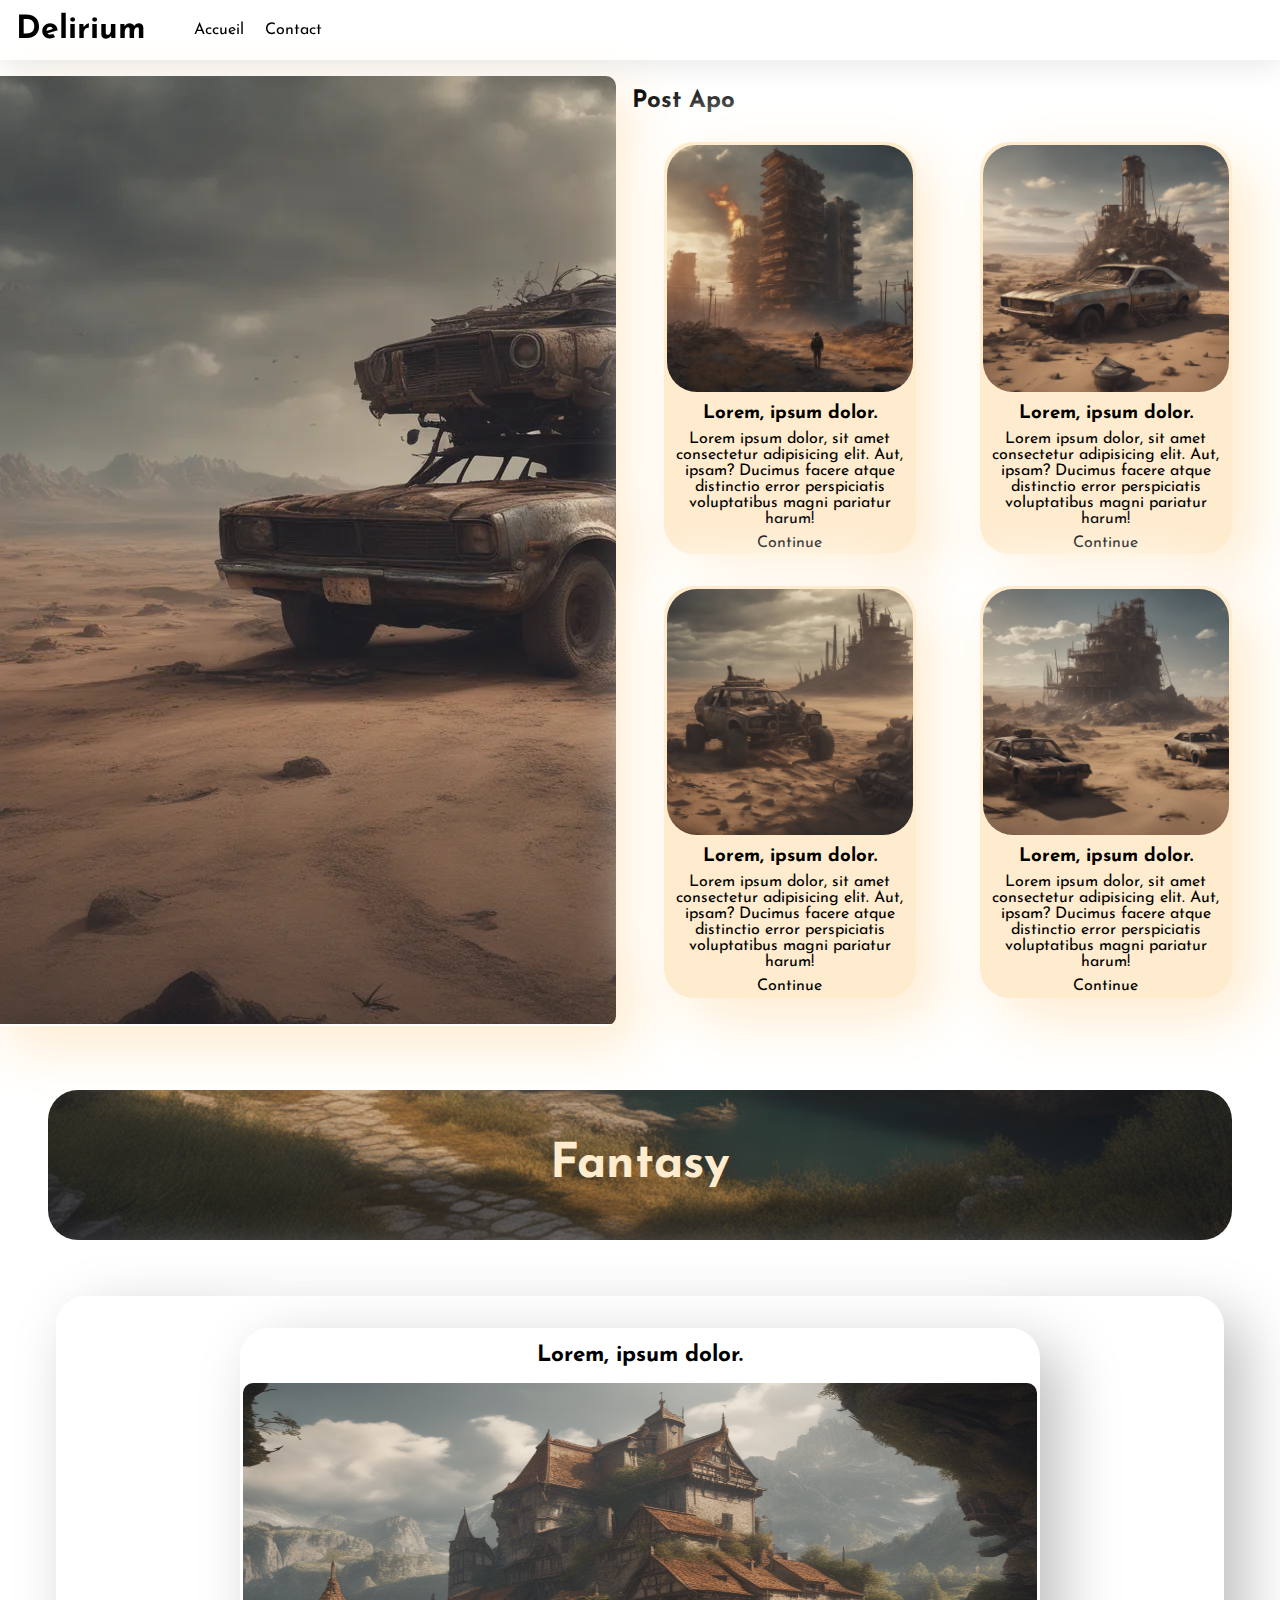
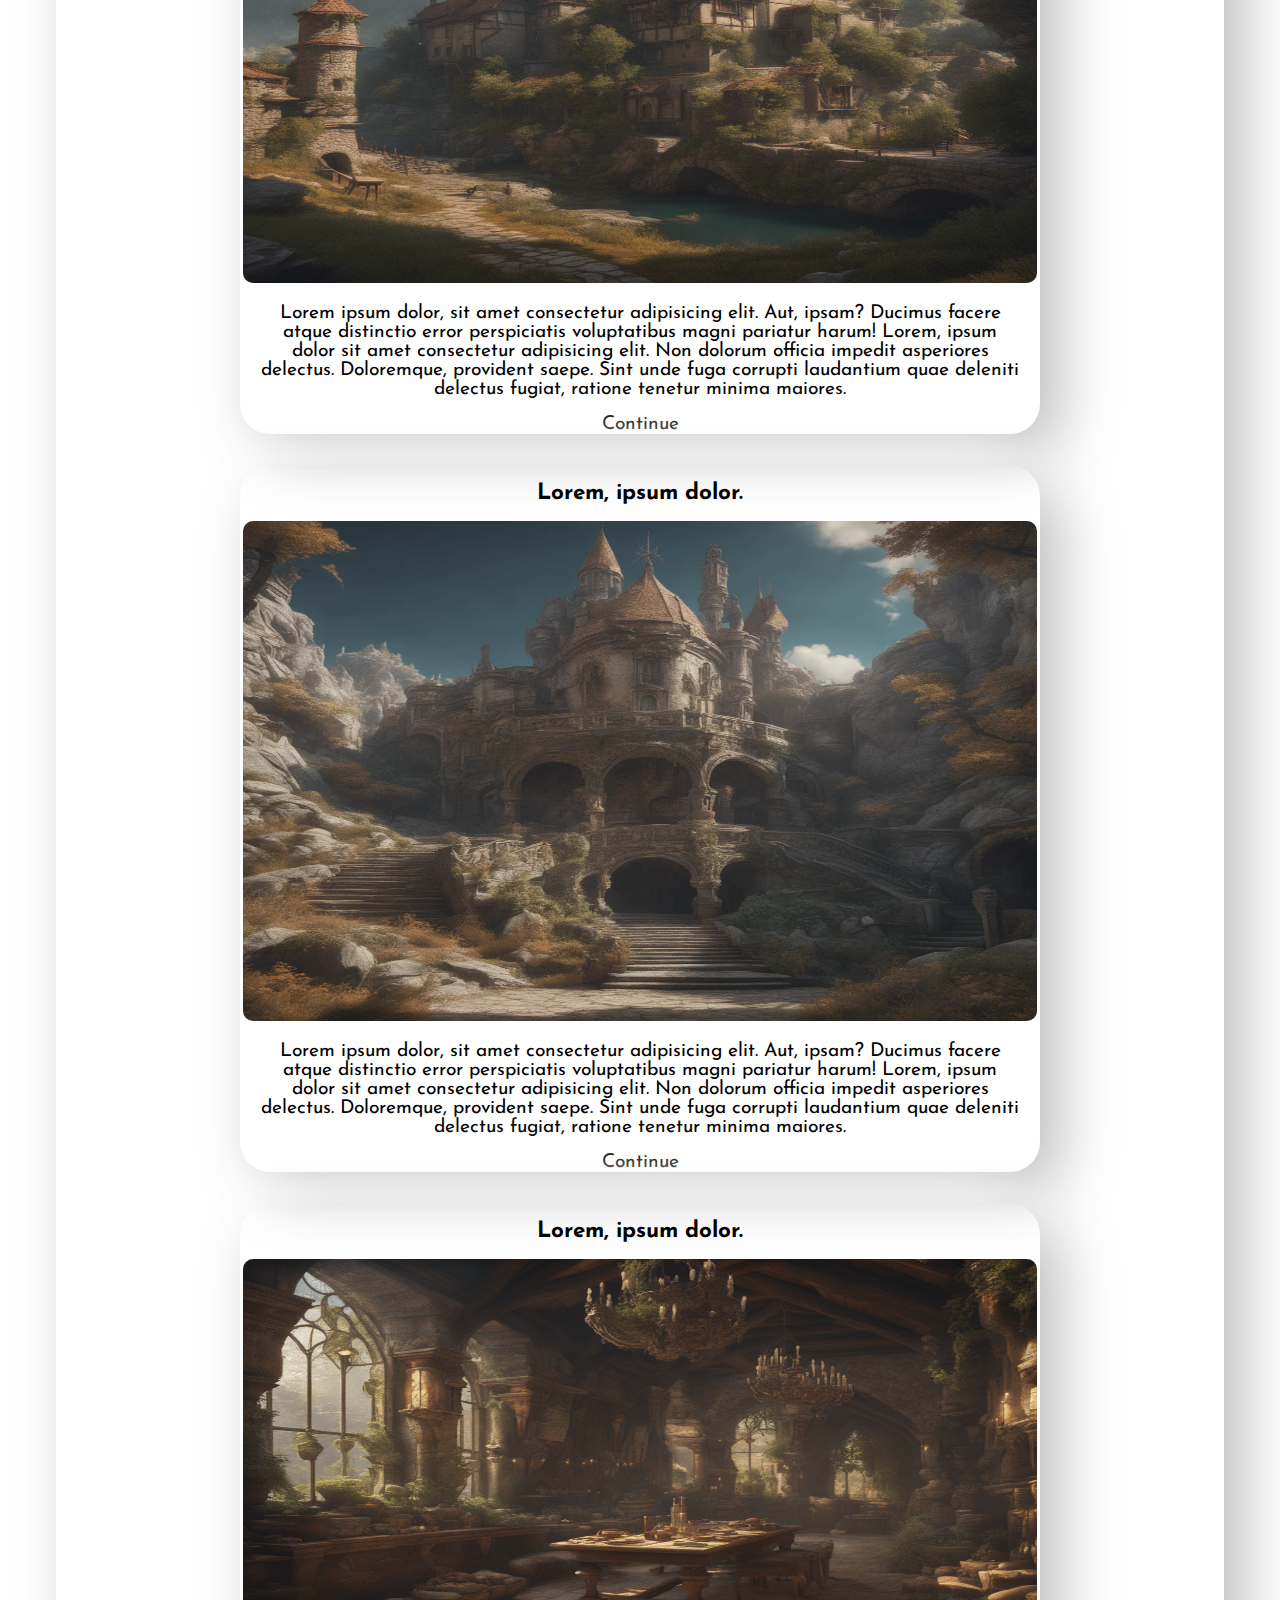
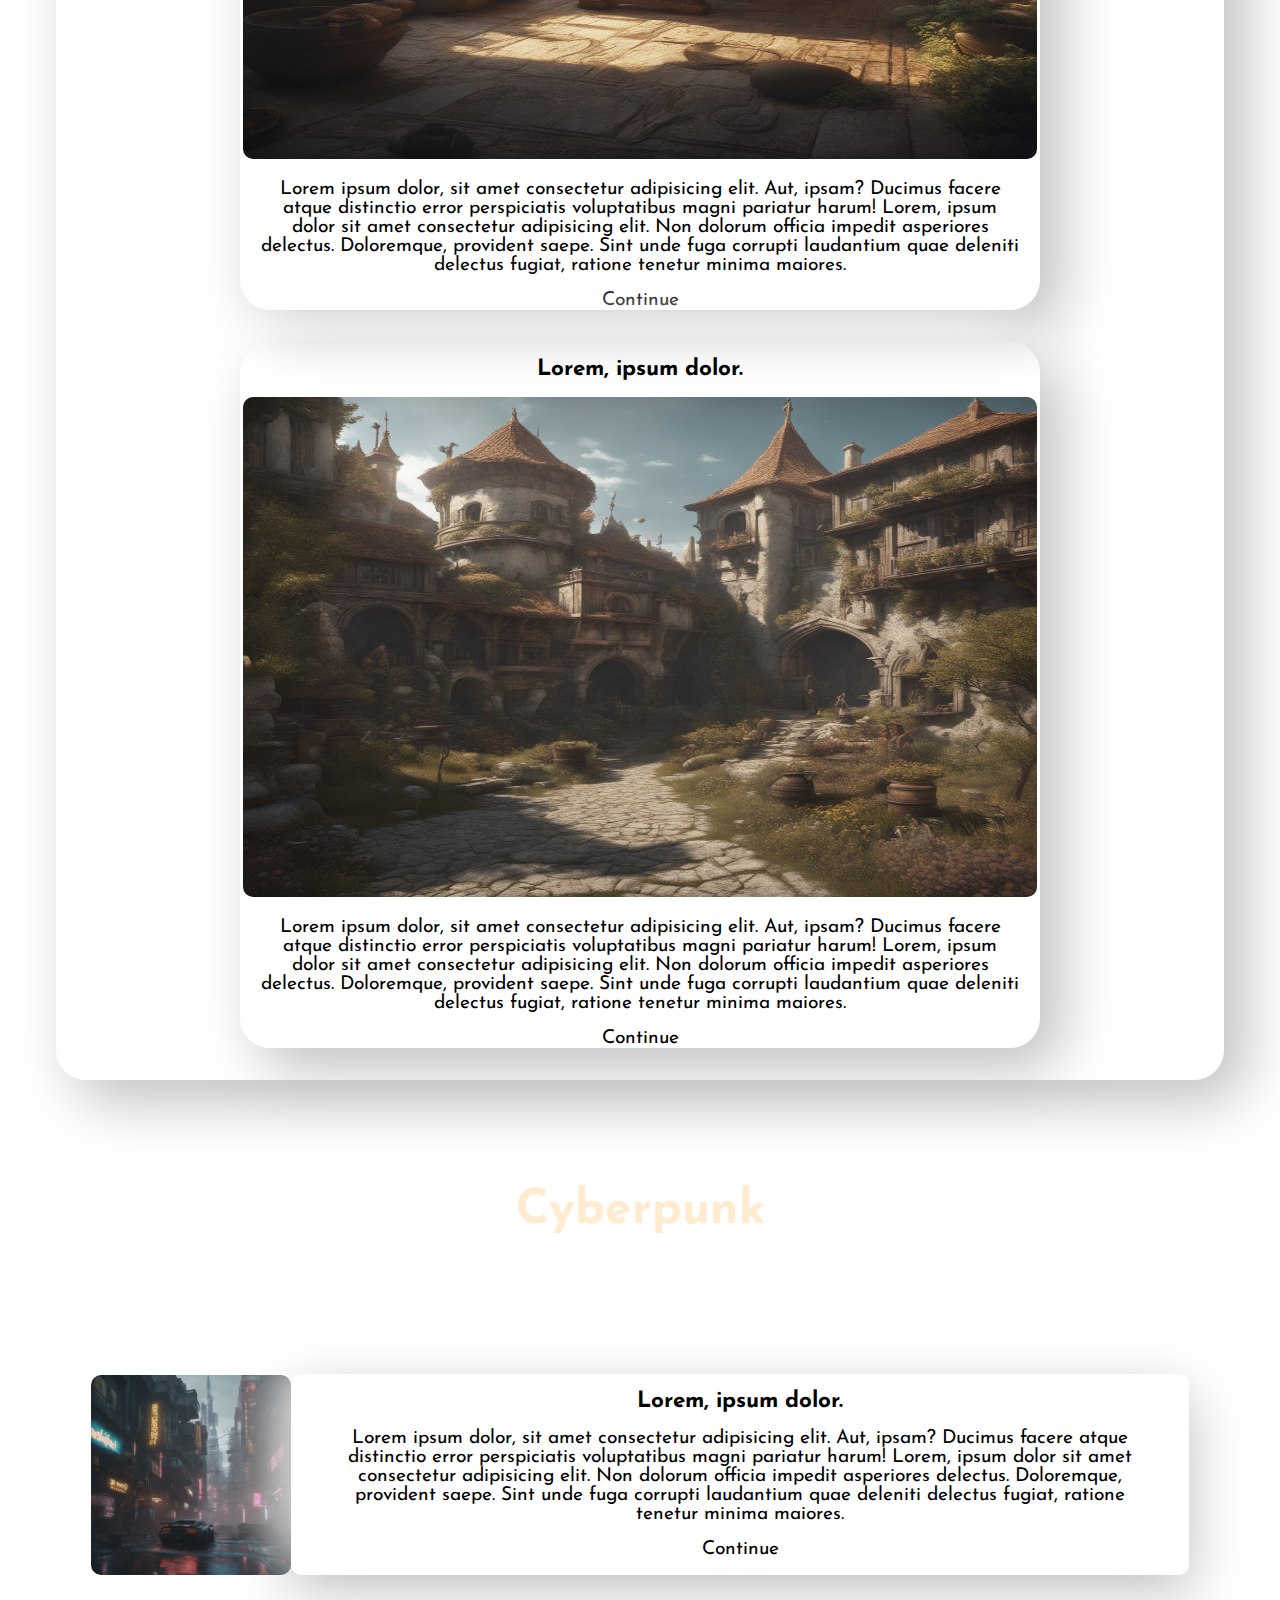
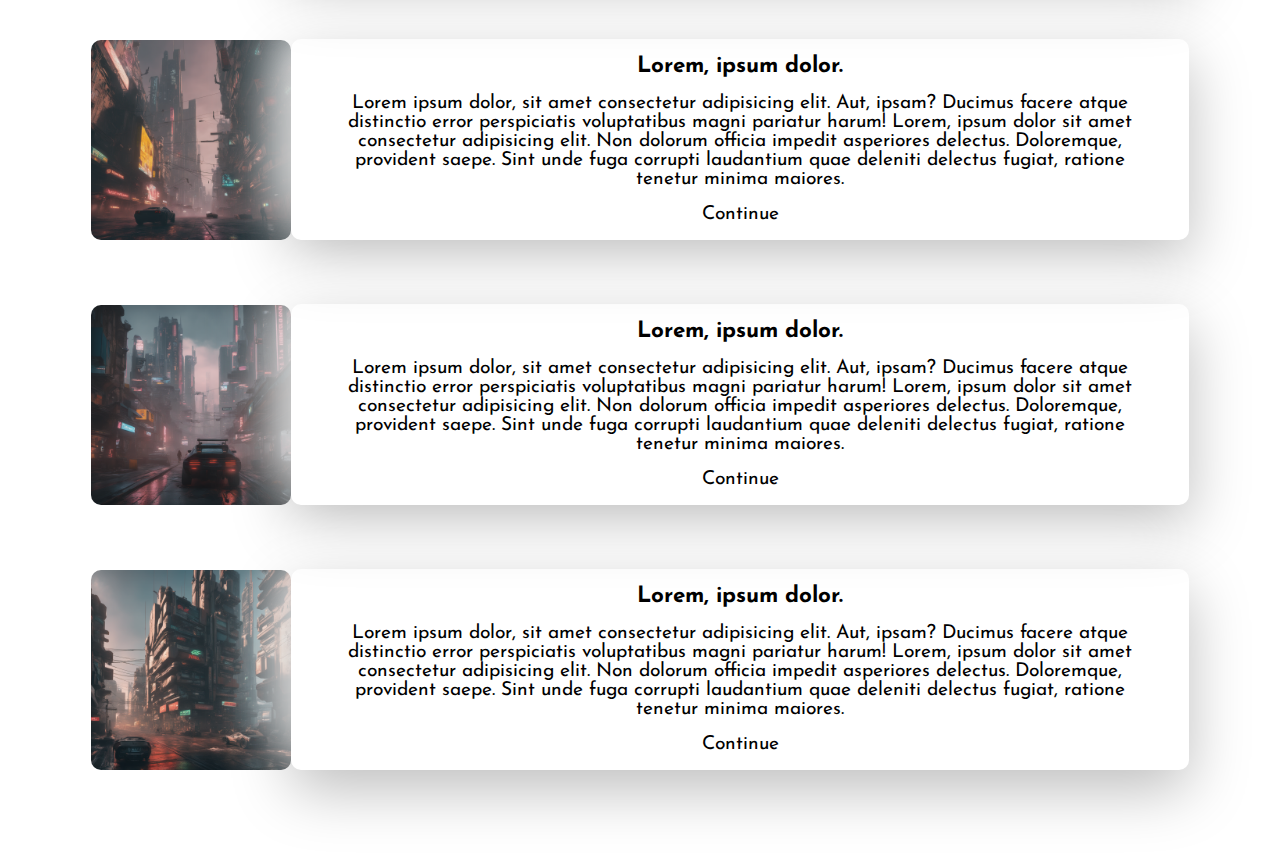
<file: index.html>
<!DOCTYPE html>
<html lang="fr">
  <head>
    <meta charset="UTF-8" />
    <meta name="viewport" content="width=device-width, initial-scale=1.0" />
    <link rel="stylesheet" href="./Css/style.css" />
    <title>Delirium</title>
  </head>
  <body>
    <header class="header__container">
      <h1>Delirium</h1>
      <nav>
        <ul class="header__menu">
          <li><a href="/">Accueil</a></li>
          <li><a href="/contact.html">Contact</a></li>
        </ul>
      </nav>
    </header>
    <main>
      <div class="container">
        <section class="left"></section>
        <section class="right">
          <h2 class="section-right__title">Post Apo</h2>
          <section class="container__right">
            <article class="article">
              <img src="./Images/2.webp" alt="" />
              <h3>Lorem, ipsum dolor.</h3>
              <p>
                Lorem ipsum dolor, sit amet consectetur adipisicing elit. Aut,
                ipsam? Ducimus facere atque distinctio error perspiciatis
                voluptatibus magni pariatur harum!
              </p>
              <a href="">Continue</a>
            </article>
            <article class="article">
              <img src="./Images/3.webp" alt="" />
              <h3>Lorem, ipsum dolor.</h3>
              <p>
                Lorem ipsum dolor, sit amet consectetur adipisicing elit. Aut,
                ipsam? Ducimus facere atque distinctio error perspiciatis
                voluptatibus magni pariatur harum!
              </p>
              <a href="">Continue</a>
            </article>
            <article class="article">
              <img src="./Images/4.webp" alt="" />
              <h3>Lorem, ipsum dolor.</h3>
              <p>
                Lorem ipsum dolor, sit amet consectetur adipisicing elit. Aut,
                ipsam? Ducimus facere atque distinctio error perspiciatis
                voluptatibus magni pariatur harum!
              </p>
              <a href="">Continue</a>
            </article>
            <article class="article">
              <img src="./Images/5.webp" alt="" />
              <h3>Lorem, ipsum dolor.</h3>
              <p>
                Lorem ipsum dolor, sit amet consectetur adipisicing elit. Aut,
                ipsam? Ducimus facere atque distinctio error perspiciatis
                voluptatibus magni pariatur harum!
              </p>
              <a href="">Continue</a>
            </article>
          </section>
        </section>
      </div>

      <div class="separator">
        <h2>Fantasy</h2>
      </div>

      <section class="middle">
        <article class="middle-article">
          <h3>Lorem, ipsum dolor.</h3>
          <img src="./Images/fantasy1.webp" alt="" />
          <p>
            Lorem ipsum dolor, sit amet consectetur adipisicing elit. Aut,
            ipsam? Ducimus facere atque distinctio error perspiciatis
            voluptatibus magni pariatur harum! Lorem, ipsum dolor sit amet
            consectetur adipisicing elit. Non dolorum officia impedit asperiores
            delectus. Doloremque, provident saepe. Sint unde fuga corrupti
            laudantium quae deleniti delectus fugiat, ratione tenetur minima
            maiores.
          </p>
          <a href="">Continue</a>
        </article>
        <article class="middle-article">
          <h3>Lorem, ipsum dolor.</h3>
          <img src="./Images/fantasy2.webp" alt="" />
          <p>
            Lorem ipsum dolor, sit amet consectetur adipisicing elit. Aut,
            ipsam? Ducimus facere atque distinctio error perspiciatis
            voluptatibus magni pariatur harum! Lorem, ipsum dolor sit amet
            consectetur adipisicing elit. Non dolorum officia impedit asperiores
            delectus. Doloremque, provident saepe. Sint unde fuga corrupti
            laudantium quae deleniti delectus fugiat, ratione tenetur minima
            maiores.
          </p>
          <a href="">Continue</a>
        </article>
        <article class="middle-article">
          <h3>Lorem, ipsum dolor.</h3>
          <img src="./Images/fantasy3.webp" alt="" />
          <p>
            Lorem ipsum dolor, sit amet consectetur adipisicing elit. Aut,
            ipsam? Ducimus facere atque distinctio error perspiciatis
            voluptatibus magni pariatur harum! Lorem, ipsum dolor sit amet
            consectetur adipisicing elit. Non dolorum officia impedit asperiores
            delectus. Doloremque, provident saepe. Sint unde fuga corrupti
            laudantium quae deleniti delectus fugiat, ratione tenetur minima
            maiores.
          </p>
          <a href="">Continue</a>
        </article>
        <article class="middle-article">
          <h3>Lorem, ipsum dolor.</h3>
          <img src="./Images/fantasy4.webp" alt="" />
          <p>
            Lorem ipsum dolor, sit amet consectetur adipisicing elit. Aut,
            ipsam? Ducimus facere atque distinctio error perspiciatis
            voluptatibus magni pariatur harum! Lorem, ipsum dolor sit amet
            consectetur adipisicing elit. Non dolorum officia impedit asperiores
            delectus. Doloremque, provident saepe. Sint unde fuga corrupti
            laudantium quae deleniti delectus fugiat, ratione tenetur minima
            maiores.
          </p>
          <a href="">Continue</a>
        </article>
      </section>

      <div class="separator2">
        <h2>Cyberpunk</h2>
      </div>

      <section class="bottom-article">
        <article class="cyber-article">
          <img src="./Images/cyberpunk1.webp" alt="" />
          <div class="cyber-content">
            <h3>Lorem, ipsum dolor.</h3>
            <p>
              Lorem ipsum dolor, sit amet consectetur adipisicing elit. Aut,
              ipsam? Ducimus facere atque distinctio error perspiciatis
              voluptatibus magni pariatur harum! Lorem, ipsum dolor sit amet
              consectetur adipisicing elit. Non dolorum officia impedit
              asperiores delectus. Doloremque, provident saepe. Sint unde fuga
              corrupti laudantium quae deleniti delectus fugiat, ratione tenetur
              minima maiores.
            </p>
            <a href="">Continue</a>
          </div>
        </article>
        <article class="cyber-article">
          <img src="./Images/cyberpunk2.webp" alt="" />
          <div class="cyber-content">
            <h3>Lorem, ipsum dolor.</h3>
            <p>
              Lorem ipsum dolor, sit amet consectetur adipisicing elit. Aut,
              ipsam? Ducimus facere atque distinctio error perspiciatis
              voluptatibus magni pariatur harum! Lorem, ipsum dolor sit amet
              consectetur adipisicing elit. Non dolorum officia impedit
              asperiores delectus. Doloremque, provident saepe. Sint unde fuga
              corrupti laudantium quae deleniti delectus fugiat, ratione tenetur
              minima maiores.
            </p>
            <a href="">Continue</a>
          </div>
        </article>
        <article class="cyber-article">
          <img src="./Images/cyberpunk3.webp" alt="" />
          <div class="cyber-content">
            <h3>Lorem, ipsum dolor.</h3>
            <p>
              Lorem ipsum dolor, sit amet consectetur adipisicing elit. Aut,
              ipsam? Ducimus facere atque distinctio error perspiciatis
              voluptatibus magni pariatur harum! Lorem, ipsum dolor sit amet
              consectetur adipisicing elit. Non dolorum officia impedit
              asperiores delectus. Doloremque, provident saepe. Sint unde fuga
              corrupti laudantium quae deleniti delectus fugiat, ratione tenetur
              minima maiores.
            </p>
            <a href="">Continue</a>
          </div>
        </article>
        <article class="cyber-article">
          <img src="./Images/cyberpunk4.webp" alt="" />
          <div class="cyber-content">
            <h3>Lorem, ipsum dolor.</h3>
            <p>
              Lorem ipsum dolor, sit amet consectetur adipisicing elit. Aut,
              ipsam? Ducimus facere atque distinctio error perspiciatis
              voluptatibus magni pariatur harum! Lorem, ipsum dolor sit amet
              consectetur adipisicing elit. Non dolorum officia impedit
              asperiores delectus. Doloremque, provident saepe. Sint unde fuga
              corrupti laudantium quae deleniti delectus fugiat, ratione tenetur
              minima maiores.
            </p>
            <a href="">Continue</a>
          </div>
        </article>
      </section>
    </main>

    <footer></footer>
  </body>
</html>
</file>
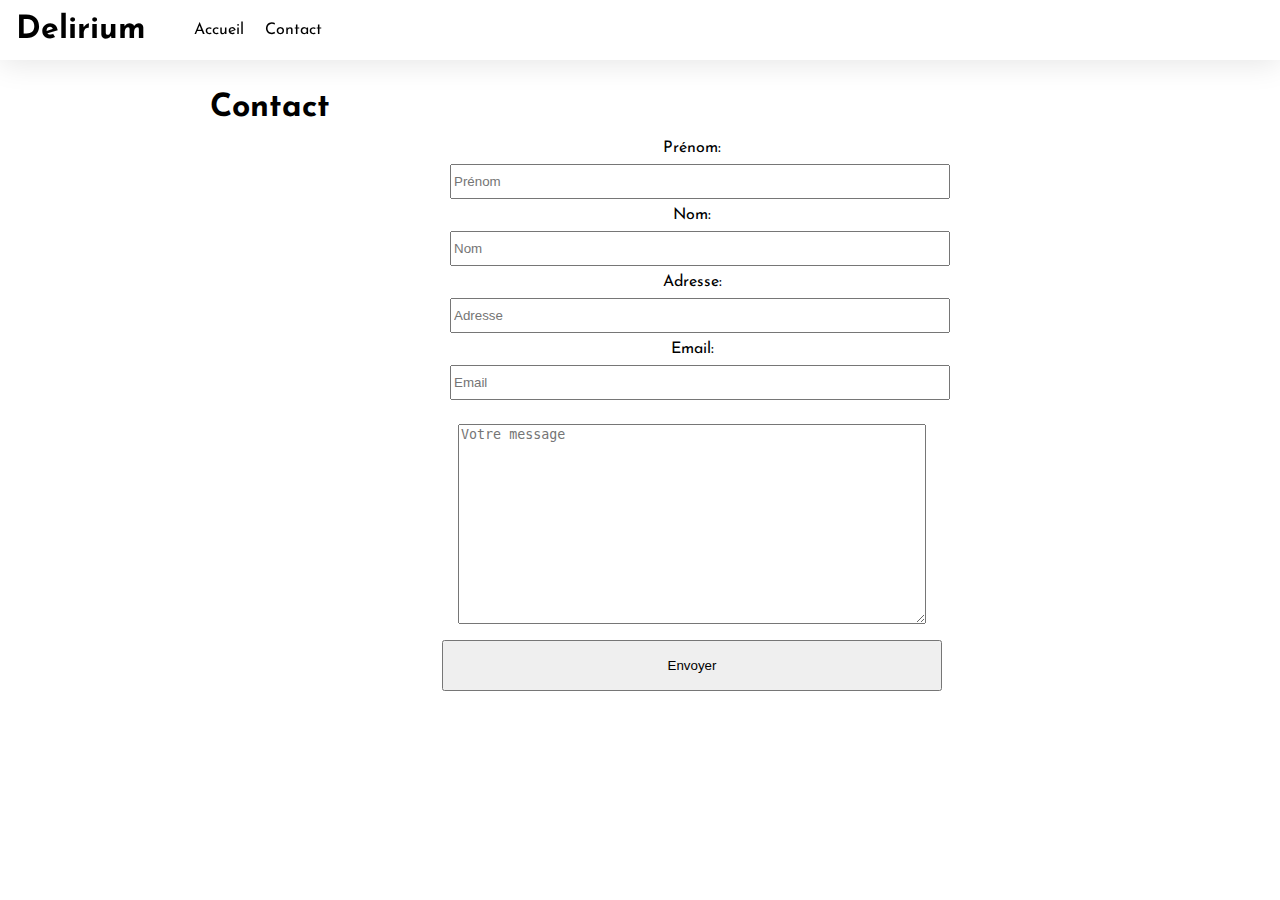
<file: contact.html>
<!DOCTYPE html>
<html lang="fr">
  <head>
    <meta charset="UTF-8" />
    <meta name="viewport" content="width=device-width, initial-scale=1.0" />
    <link rel="stylesheet" href="./Css/style.css" />
    <link rel="stylesheet" href="./Css/Contact.css" />
    <title>Document</title>
  </head>
  <body>
    <header class="header__container">
      <h1>Delirium</h1>
      <nav>
        <ul class="header__menu">
          <li><a href="/index.html">Accueil</a></li>
          <li><a href="/contact.html">Contact</a></li>
        </ul>
      </nav>
    </header>
    <main>
      <section class="contact__container">
        <h1 class="contact__title">Contact</h1>
        <form class="form__container" action="">
          <label for="prénom" name="prénom"
            >Prénom:
            <input type="text" name="prénom" placeholder="Prénom" />
          </label>
          <label for="Nom"
            >Nom:
            <input type="text" name="Nom" placeholder="Nom" />
          </label>
          <label for="Adresse"
            >Adresse:
            <input type="text" name="Adresse" placeholder="Adresse" />
          </label>
          <label for="Email"
            >Email:
            <input type="email" name="Email" placeholder="Email" />
          </label>
          <textarea
            name="Message"
            id="Message"
            placeholder="Votre message"
          ></textarea>
          <button class="btn" type="submit">Envoyer</button>
        </form>
      </section>
    </main>
  </body>
</html>
</file>
<file: Css/style.css>
@import url("https://fonts.googleapis.com/css2?family=Josefin+Sans:wght@400;700&display=swap");

* {
  margin: 0;
  box-sizing: border-box;
}

body {
  font-family: "Josefin Sans", sans-serif;
}

a {
  text-decoration: none;
  color: black;
}

a:hover {
  color: burlywood;
}

.header__container {
  display: flex;
  position: sticky;
  top: 0;
  padding-left: 1rem;
  align-items: center;
  height: 60px;
  background: rgba(255, 255, 255, 0.05);
  box-shadow: 0 4px 30px rgba(0, 0, 0, 0.1);
  backdrop-filter: blur(5px);
  -webkit-backdrop-filter: blur(5px);
}

.header__menu li {
  display: inline-flex;
  margin: 0.5rem;
}

.container {
  display: flex;
}

.left {
  margin: 1rem 0rem 1rem -1rem;
  background-image: url(../Images/1.webp);
  -webkit-background-size: center;
  -moz-background-size: center;
  -o-background-size: center;
  background-size: center;
  background-repeat: no-repeat;
  background-attachment: fixed;
  max-width: 1000px;
  height: 950px;
  width: 50%;
  box-shadow: 20px 20px 60px blanchedalmond, -20px -20px 60px #ffffff;
  border-radius: 10px;
}

.right {
  width: 50%;
  margin: 1rem;
}

.section-right__title {
  display: flex;
  height: 50px;
  align-items: center;
}

.container__right {
  display: flex;
  flex-flow: row wrap;
  justify-content: space-around;
  width: 100%;
}

.article {
  text-align: center;
  margin: 1rem;
  padding: 0.2rem;
  width: 40%;
  height: 55%;
  border-radius: 30px;
  background: blanchedalmond;
  box-shadow: 20px 20px 60px blanchedalmond, -20px -20px 60px #ffffff;
}

.article img {
  background-attachment: fixed;
  width: 100%;
  border-radius: 30px;
}

.article h3 {
  margin: 0.5rem;
}

.article p {
  margin: 0.5rem;
}

.separator {
  margin: 3rem;
  background-image: url(../Images/fantasy1.webp);
  background-repeat: no-repeat;
  background-size: cover;
  background-attachment: fixed;
  height: 150px;
  border-radius: 30px;
}

.separator h2 {
  display: flex;
  align-items: center;
  justify-content: center;
  height: 100%;
  font-size: 3rem;
  color: blanchedalmond;
}

.middle {
  display: flex;
  flex-flow: row wrap;
  padding-top: 2rem;
  margin: 3.5rem;
  justify-content: space-around;
  border-radius: 30px;
  box-shadow: 20px 20px 60px #bebebe, -20px -20px 60px #ffffff;
}

.middle-article {
  text-align: center;
  width: 800px;
  padding: 0rem 0.2rem;
  margin-bottom: 2rem;
  font-size: 1.2rem;
  border-radius: 30px;
  box-shadow: 20px 20px 60px #bebebe, -20px -20px 60px #ffffff;
}

.middle-article h3 {
  margin: 1rem;
}

.middle-article img {
  border-radius: 10px;
  height: 500px;
  width: 100%;
}

.middle-article p {
  margin: 1rem;
}

.separator2 {
  margin: 3rem;
  background-image: url(../Images/cyberpunk1.webp);
  background-repeat: no-repeat;
  background-size: cover;
  background-attachment: fixed;
  height: 150px;
  border-radius: 30px;
}

.separator2 h2 {
  display: flex;
  align-items: center;
  justify-content: center;
  height: 100%;
  font-size: 3rem;
  color: blanchedalmond;
}

.bottom-article {
  display: flex;
  flex-flow: row wrap;

  margin: 3.5rem;
  justify-content: space-around;
  border-radius: 30px;
}

.cyber-article {
  display: flex;
  text-align: center;
  align-items: center;
  padding: 0rem 0.2rem;
  margin: 2rem;
  font-size: 1.2rem;
  border-radius: 30px;
}

.cyber-content {
  padding: 1rem;
  border-radius: 10px;
  box-shadow: 0px 20px 60px #bebebe, -20px -20px 60px #ffffff;
}

.cyber-article p {
  margin: 1rem;
}

.cyber-article img {
  width: 200px;
  border-radius: 10px;
}

footer {
  background: #444;
}
</file>
<file: Css/Contact.css>
.contact__container {
  width: 1200px;
  display: flex;
  justify-content: center;
  text-align: center;
}

.contact__container h1 {
  padding: 2rem;
}

.form__container {
  display: flex;
  flex-direction: column;
  margin: 5rem;
  width: 500px;
}

.form__container input {
  display: inline-block;
  height: 35px;
  margin: 0.5rem;
  width: 100%;
}

.form__container textarea {
  margin: 1rem;
  height: 200px;
}

.form__container button {
  padding: 1rem;
}
</file>
